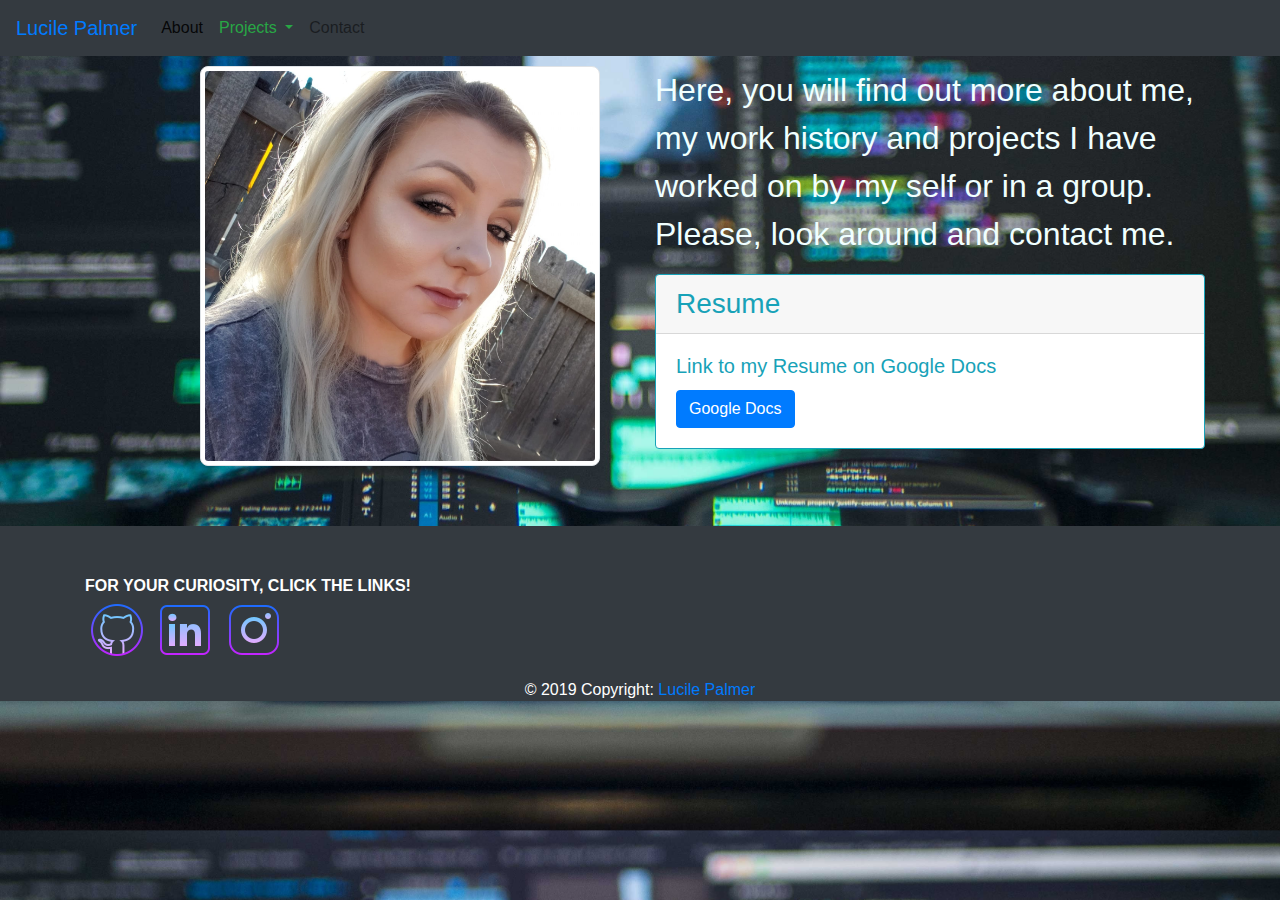
<file: index.html>
<!DOCTYPE html>
<html lang="en">
  <head>
    <!-- Required meta tags -->
    <meta charset="utf-8" />
    <meta
      name="viewport"
      content="width=device-width, initial-scale=1, shrink-to-fit=no"
    />

    <!-- Bootstrap CSS -->
    <link
      rel="stylesheet"
      href="https://stackpath.bootstrapcdn.com/bootstrap/4.3.1/css/bootstrap.min.css"
      integrity="sha384-ggOyR0iXCbMQv3Xipma34MD+dH/1fQ784/j6cY/iJTQUOhcWr7x9JvoRxT2MZw1T"
      crossorigin="anonymous"
    />
    <link rel="stylesheet" href="style.css" />
    <title>Lucile's Portfolio</title>
  </head>
  <body class="aboutHome-bg" id="background">
    <nav class="navbar navbar-expand-lg navbar-light bg-dark">
      <a class="navbar-brand text-primary" href="#">Lucile Palmer</a>
      <button
        class="navbar-toggler"
        type="button"
        data-toggle="collapse"
        data-target="#navbarSupportedContent"
        aria-controls="navbarSupportedContent"
        aria-expanded="false"
        aria-label="Toggle navigation"
      >
        <span class="navbar-toggler-icon"></span>
      </button>

      <div class="collapse navbar-collapse" id="navbarSupportedContent">
        <ul class="navbar-nav mr-auto">
          <li class="nav-item active">
            <a class="nav-link" href="index.html"
              >About <span class="sr-only">(current)</span></a
            >
          </li>
          <li class="nav-item dropdown">
            <a
              class="nav-link dropdown-toggle text-success"
              href="#"
              id="navbarDropdown"
              role="button"
              data-toggle="dropdown"
              aria-haspopup="true"
              aria-expanded="false"
            >
              Projects
            </a>
            <div class="dropdown-menu" aria-labelledby="navbarDropdown">
              <a class="dropdown-item" href="projects.planner.html"
                >Day Planner</a
              >
              <a class="dropdown-item" href="projects.weather.html"
                >Weather Dashboard</a
              >
              <a class="dropdown-item" href="projects.codequiz.html"
                >Code Quiz</a
              >
              <a class="dropdown-item" href="projects.dreamteam.html"
                >Dream Team</a
              >
              <div class="dropdown-divider"></div>
              <a class="dropdown-item" href="projects.project1.html"
                >Project 1</a
              >
              <a class="dropdown-item" href="projects.flintzskinz.html"
                >Project 2</a
              >
            </div>
          </li>
          <li class="nav-item">
            <a class="nav-link" href="contact.form.html">Contact</a>
          </li>
        </ul>
      </div>
    </nav>
    <div class="container1">
      <div class="row">
        <div class="col">
          <img
            src="assets/images/47685026_2241026975920995_3513983271962673152_o.jpg"
            alt="Profile Picture"
            class="img-thumbnail"
          />
        </div>
        <div class="col">
          <p id="summaryMe" class="font-weight-light">
            Here, you will find out more about me, my work history and projects
            I have worked on by my self or in a group. Please, look around and
            contact me.
          </p>
          <div class="card border-info mb-3" style="max-width: 550px;">
            <h3 class="card-header text-info">Resume</h3>
            <div class="card-body text-info">
              <h5 class="card-title">Link to my Resume on Google Docs</h5>
              <a
                href="https://docs.google.com/document/d/1DOLQ2KeeFTJ0ZrbiqWhfZ7mb8GjjDC5GPv6dzAPpEW0/edit?usp=sharing"
                target="_blank"
                class="btn btn-primary"
                >Google Docs</a
              >
            </div>
          </div>
        </div>
      </div>
    </div>
    <!-- Footer -->
    <footer class="page-footer font-small text-white bg-dark darken-3">
      <div class="container">
        <div class="row">
          <div class="col-md-12 py-5">
            <div class="mb-5 flex-center">
              <div class="footer text-uppercase font-weight-bold">
                For your curiosity, click the Links!
              </div>
              <a
                class="gh-ic"
                href="https://github.com/lucy13palmer7"
                target="_blank"
              >
                <img
                  src="assets/images/icons8-github-64.png"
                  alt="GitHub"
                  class="github-icon"
                />
              </a>
              <a
                class="li-ic"
                href="https://www.linkedin.com/in/lucile-palmer-34a9b812b/"
                target="_blank"
              >
                <img
                  src="assets/images/icons8-linkedin-64.png"
                  alt="LinkedIn"
                  class="linkedin-icon"
                />
              </a>
              <a
                class="ins-ic"
                href="https://www.instagram.com/lucygoosey137/"
                target="_blank"
              >
                <img
                  src="assets/images/icons8-instagram-64.png"
                  alt="Instagram"
                  class="instagram-icon"
                />
              </a>
              <div class="footer-copyright text-center py-3">
                © 2019 Copyright:
                <a href="https://mdbootstrap.com/education/bootstrap/">
                  Lucile Palmer</a
                >
              </div>
            </div>
          </div>
        </div>
      </div>
    </footer>
    <!-- Optional JavaScript -->
    <!-- jQuery first, then Popper.js, then Bootstrap JS -->
    <script
      src="https://code.jquery.com/jquery-3.3.1.slim.min.js"
      integrity="sha384-q8i/X+965DzO0rT7abK41JStQIAqVgRVzpbzo5smXKp4YfRvH+8abtTE1Pi6jizo"
      crossorigin="anonymous"
    ></script>
    <script
      src="https://cdnjs.cloudflare.com/ajax/libs/popper.js/1.14.7/umd/popper.min.js"
      integrity="sha384-UO2eT0CpHqdSJQ6hJty5KVphtPhzWj9WO1clHTMGa3JDZwrnQq4sF86dIHNDz0W1"
      crossorigin="anonymous"
    ></script>
    <script
      src="https://stackpath.bootstrapcdn.com/bootstrap/4.3.1/js/bootstrap.min.js"
      integrity="sha384-JjSmVgyd0p3pXB1rRibZUAYoIIy6OrQ6VrjIEaFf/nJGzIxFDsf4x0xIM+B07jRM"
      crossorigin="anonymous"
    ></script>
  </body>
</html>
</file>
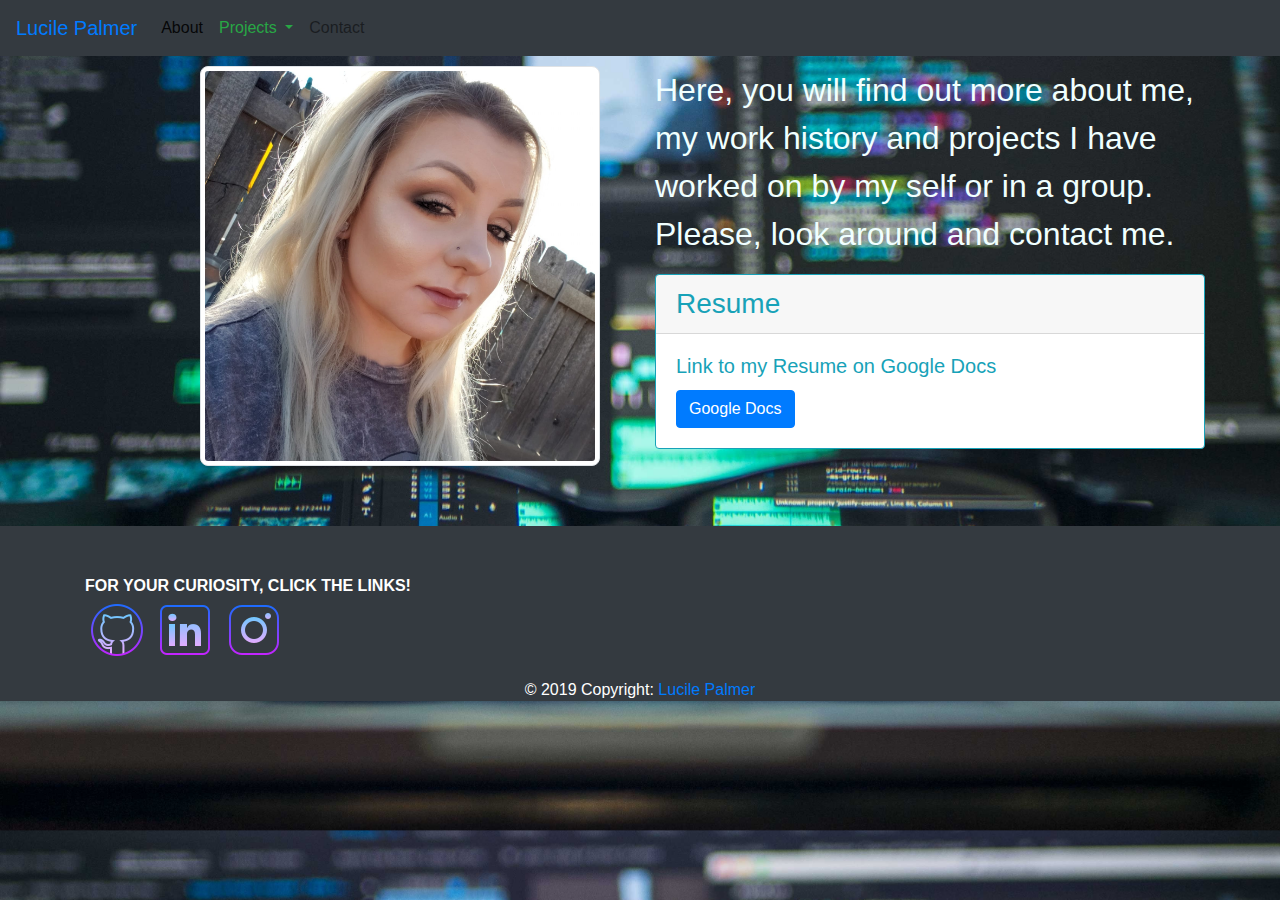
<file: about.html>
<!DOCTYPE html>
<html lang="en">
  <head>
    <!-- Required meta tags -->
    <meta charset="utf-8" />
    <meta
      name="viewport"
      content="width=device-width, initial-scale=1, shrink-to-fit=no"
    />

    <!-- Bootstrap CSS -->
    <link
      rel="stylesheet"
      href="https://stackpath.bootstrapcdn.com/bootstrap/4.3.1/css/bootstrap.min.css"
      integrity="sha384-ggOyR0iXCbMQv3Xipma34MD+dH/1fQ784/j6cY/iJTQUOhcWr7x9JvoRxT2MZw1T"
      crossorigin="anonymous"
    />
    <link rel="stylesheet" href="style.css" />
    <title>Lucile's Portfolio</title>
  </head>
  <body class="aboutHome-bg" id="background">
    <nav class="navbar navbar-expand-lg navbar-light bg-dark">
      <a class="navbar-brand text-primary" href="#">Lucile Palmer</a>
      <button
        class="navbar-toggler"
        type="button"
        data-toggle="collapse"
        data-target="#navbarSupportedContent"
        aria-controls="navbarSupportedContent"
        aria-expanded="false"
        aria-label="Toggle navigation"
      >
        <span class="navbar-toggler-icon"></span>
      </button>

      <div class="collapse navbar-collapse" id="navbarSupportedContent">
        <ul class="navbar-nav mr-auto">
          <li class="nav-item active">
            <a class="nav-link" href="index.html"
              >About <span class="sr-only">(current)</span></a
            >
          </li>
          <li class="nav-item dropdown">
            <a
              class="nav-link dropdown-toggle text-success"
              href="#"
              id="navbarDropdown"
              role="button"
              data-toggle="dropdown"
              aria-haspopup="true"
              aria-expanded="false"
            >
              Projects
            </a>
            <div class="dropdown-menu" aria-labelledby="navbarDropdown">
              <a class="dropdown-item" href="projects.planner.html"
                >Day Planner</a
              >
              <a class="dropdown-item" href="projects.weather.html"
                >Weather Dashboard</a
              >
              <div class="dropdown-divider"></div>
              <a class="dropdown-item" href="projects.project1.html"
                >Project 1</a
              >
              <a class="dropdown-item" href="#" aria-disabled="true"
                >Coming Soon!</a
              >
            </div>
          </li>
          <li class="nav-item">
            <a class="nav-link" href="contact.form.html">Contact</a>
          </li>
        </ul>
      </div>
    </nav>
    <div class="container1">
      <div class="row">
        <div class="col">
          <img
            src="assets/images/47685026_2241026975920995_3513983271962673152_o.jpg"
            alt="Profile Picture"
            class="img-thumbnail"
          />
        </div>
        <div class="col">
          <p id="summaryMe" class="font-weight-light">
            Here, you will find out more about me, my work history and projects
            I have worked on by my self or in a group. Please, look around and
            contact me.
          </p>
          <div class="card border-info mb-3" style="max-width: 550px;">
            <h3 class="card-header text-info">Resume</h3>
            <div class="card-body text-info">
              <h5 class="card-title">Link to my Resume on Google Docs</h5>
              <a
                href="https://docs.google.com/document/d/1DOLQ2KeeFTJ0ZrbiqWhfZ7mb8GjjDC5GPv6dzAPpEW0/edit?usp=sharing"
                target="_blank"
                class="btn btn-primary"
                >Google Docs</a
              >
            </div>
          </div>
        </div>
      </div>
    </div>
    <!-- Footer -->
    <footer class="page-footer font-small text-white bg-dark darken-3">
      <div class="container">
        <div class="row">
          <div class="col-md-12 py-5">
            <div class="mb-5 flex-center">
              <div class="footer text-uppercase font-weight-bold">
                For your curiosity, click the Links!
              </div>
              <a class="gh-ic">
                <img
                  src="assets/images/icons8-github-64.png"
                  alt="GitHub"
                  class="github-icon"
                />
              </a>
              <a class="li-ic">
                <img
                  src="assets/images/icons8-linkedin-64.png"
                  alt="LinkedIn"
                  class="linkedin-icon"
                />
              </a>
              <a class="ins-ic">
                <img
                  src="assets/images/icons8-instagram-64.png"
                  alt="Instagram"
                  class="instagram-icon"
                />
              </a>
              <div class="footer-copyright text-center py-3">
                © 2019 Copyright:
                <a href="https://mdbootstrap.com/education/bootstrap/">
                  Lucile Palmer</a
                >
              </div>
            </div>
          </div>
        </div>
      </div>
    </footer>
    <!-- Optional JavaScript -->
    <!-- jQuery first, then Popper.js, then Bootstrap JS -->
    <script
      src="https://code.jquery.com/jquery-3.3.1.slim.min.js"
      integrity="sha384-q8i/X+965DzO0rT7abK41JStQIAqVgRVzpbzo5smXKp4YfRvH+8abtTE1Pi6jizo"
      crossorigin="anonymous"
    ></script>
    <script
      src="https://cdnjs.cloudflare.com/ajax/libs/popper.js/1.14.7/umd/popper.min.js"
      integrity="sha384-UO2eT0CpHqdSJQ6hJty5KVphtPhzWj9WO1clHTMGa3JDZwrnQq4sF86dIHNDz0W1"
      crossorigin="anonymous"
    ></script>
    <script
      src="https://stackpath.bootstrapcdn.com/bootstrap/4.3.1/js/bootstrap.min.js"
      integrity="sha384-JjSmVgyd0p3pXB1rRibZUAYoIIy6OrQ6VrjIEaFf/nJGzIxFDsf4x0xIM+B07jRM"
      crossorigin="anonymous"
    ></script>
  </body>
</html>
</file>
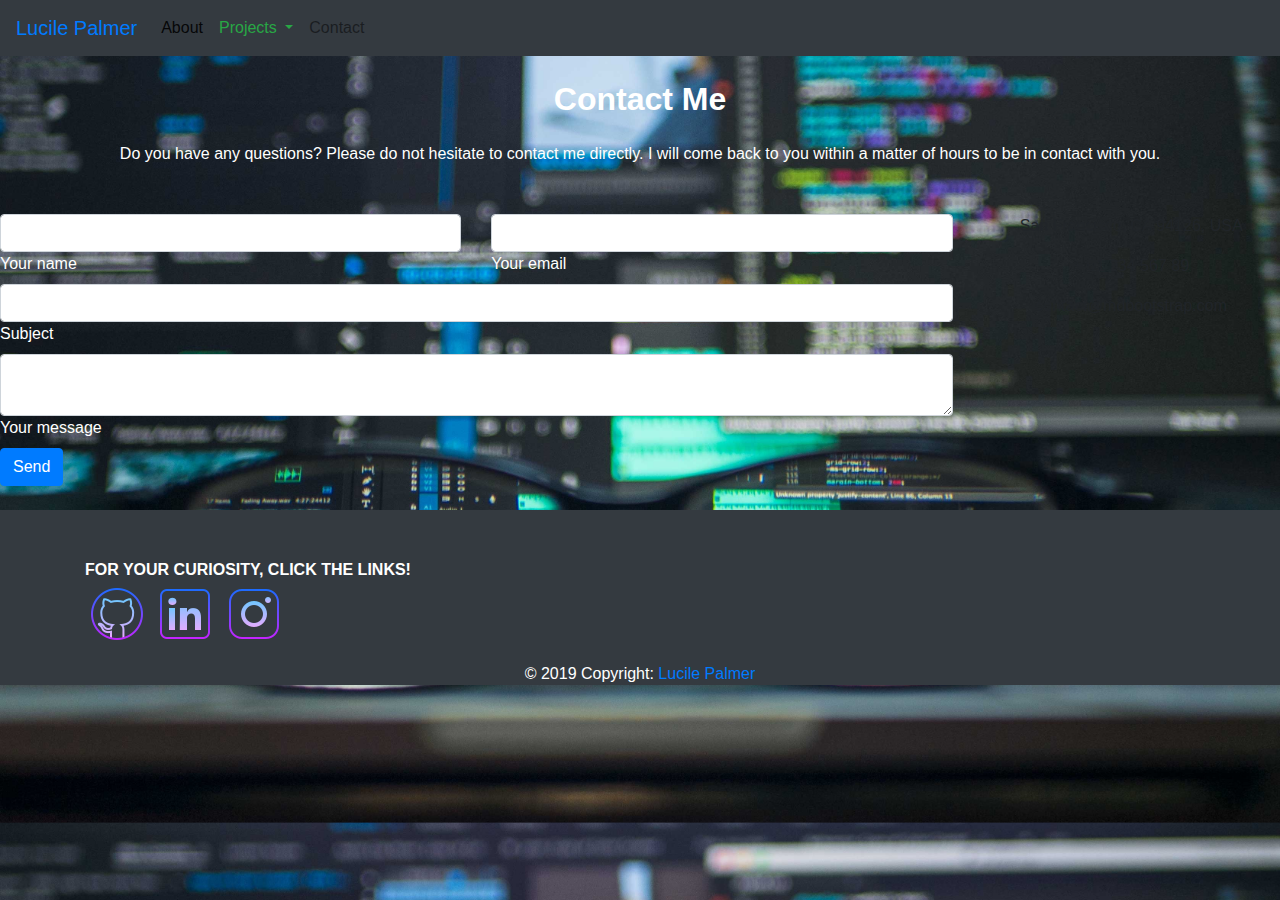
<file: contact.form.html>
<!DOCTYPE html>
<html lang="en">
  <head>
    <!-- Required meta tags -->
    <meta charset="utf-8" />
    <meta
      name="viewport"
      content="width=device-width, initial-scale=1, shrink-to-fit=no"
    />

    <!-- Bootstrap CSS -->
    <link
      rel="stylesheet"
      href="https://stackpath.bootstrapcdn.com/bootstrap/4.3.1/css/bootstrap.min.css"
      integrity="sha384-ggOyR0iXCbMQv3Xipma34MD+dH/1fQ784/j6cY/iJTQUOhcWr7x9JvoRxT2MZw1T"
      crossorigin="anonymous"
    />
    <link rel="stylesheet" href="style.css" />
    <title>Lucile's Portfolio</title>
  </head>
  <body class="projectContact-bg" id="background">
    <nav class="navbar navbar-expand-lg navbar-light bg-dark">
      <a class="navbar-brand text-primary" href="index.html">Lucile Palmer</a>
      <button
        class="navbar-toggler"
        type="button"
        data-toggle="collapse"
        data-target="#navbarSupportedContent"
        aria-controls="navbarSupportedContent"
        aria-expanded="false"
        aria-label="Toggle navigation"
      >
        <span class="navbar-toggler-icon"></span>
      </button>

      <div class="collapse navbar-collapse" id="navbarSupportedContent">
        <ul class="navbar-nav mr-auto">
          <li class="nav-item active">
            <a class="nav-link" href="index.html"
              >About <span class="sr-only">(current)</span></a
            >
          </li>
          <li class="nav-item dropdown">
            <a
              class="nav-link dropdown-toggle text-success"
              href="#"
              id="navbarDropdown"
              role="button"
              data-toggle="dropdown"
              aria-haspopup="true"
              aria-expanded="false"
            >
              Projects
            </a>
            <div class="dropdown-menu" aria-labelledby="navbarDropdown">
              <a class="dropdown-item" href="projects.planner.html"
                >Day Planner</a
              >
              <a class="dropdown-item" href="projects.weather.html"
                >Weather Dashboard</a
              >
              <a class="dropdown-item" href="projects.codequiz.html"
                >Code Quiz</a
              >
              <a class="dropdown-item" href="projects.dreamteam.html"
                >Dream Team</a
              >
              <div class="dropdown-divider"></div>
              <a class="dropdown-item" href="projects.project1.html"
                >Project 1</a
              >
              <a class="dropdown-item" href="projects.flintzskinz.html"
                >Project 2</a
              >
            </div>
          </li>
          <li class="nav-item">
            <a class="nav-link" href="#">Contact</a>
          </li>
        </ul>
      </div>
    </nav>
    <!--Section: Contact v.2-->
    <section class="mb-4">
      <!--Section heading-->
      <h2 class="h1-responsive font-weight-bold text-center text-white my-4">
        Contact Me
      </h2>
      <!--Section description-->
      <p class="text-center text-white w-responsive mx-auto mb-5">
        Do you have any questions? Please do not hesitate to contact me
        directly. I will come back to you within a matter of hours to be in
        contact with you.
      </p>

      <div class="row">
        <!--Grid column-->
        <div class="col-md-9 mb-md-0 mb-5">
          <form
            id="contact-form"
            name="contact-form"
            action="mail.php"
            method="POST"
          >
            <!--Grid row-->
            <div class="row">
              <!--Grid column-->
              <div class="col-md-6">
                <div class="md-form mb-0">
                  <input
                    type="text"
                    id="name"
                    name="name"
                    class="form-control"
                  />
                  <label for="name" class="text-white">Your name</label>
                </div>
              </div>
              <!--Grid column-->

              <!--Grid column-->
              <div class="col-md-6">
                <div class="md-form mb-0">
                  <input
                    type="text"
                    id="email"
                    name="email"
                    class="form-control"
                  />
                  <label for="email" class="text-white">Your email</label>
                </div>
              </div>
              <!--Grid column-->
            </div>
            <!--Grid row-->

            <!--Grid row-->
            <div class="row">
              <div class="col-md-12">
                <div class="md-form mb-0">
                  <input
                    type="text"
                    id="subject"
                    name="subject"
                    class="form-control"
                  />
                  <label for="subject" class="text-white">Subject</label>
                </div>
              </div>
            </div>
            <!--Grid row-->

            <!--Grid row-->
            <div class="row">
              <!--Grid column-->
              <div class="col-md-12">
                <div class="md-form">
                  <textarea
                    type="text"
                    id="message"
                    name="message"
                    rows="2"
                    class="form-control md-textarea"
                  ></textarea>
                  <label for="message" class="text-white">Your message</label>
                </div>
              </div>
            </div>
            <!--Grid row-->
          </form>

          <div class="text-center text-md-left">
            <a
              class="btn btn-primary text-white"
              onclick="document.getElementById('contact-form').submit();"
              >Send</a
            >
          </div>
          <div class="status"></div>
        </div>
        <!--Grid column-->

        <!--Grid column-->
        <div class="col-md-3 text-center">
          <ul class="list-unstyled mb-0">
            <li>
              <i class="fas fa-map-marker-alt fa-2x"></i>
              <p>San Francisco, CA 94126, USA</p>
            </li>

            <li>
              <i class="fas fa-phone mt-4 fa-2x"></i>
              <p>+ 01 234 567 89</p>
            </li>

            <li>
              <i class="fas fa-envelope mt-4 fa-2x"></i>
              <p>contact@mdbootstrap.com</p>
            </li>
          </ul>
        </div>
        <!--Grid column-->
      </div>
    </section>
    <!--Section: Contact v.2-->
    <!-- Footer -->
    <footer class="page-footer font-small text-white bg-dark darken-3">
      <div class="container">
        <div class="row">
          <div class="col-md-12 py-5">
            <div class="mb-5 flex-center">
              <div class="footer text-uppercase font-weight-bold">
                For your curiosity, click the Links!
              </div>
              <a
                class="gh-ic"
                href="https://github.com/lucy13palmer7"
                target="_blank"
              >
                <img
                  src="assets/images/icons8-github-64.png"
                  alt="GitHub"
                  class="github-icon"
                />
              </a>
              <a
                class="li-ic"
                href="https://www.linkedin.com/in/lucile-palmer-34a9b812b/"
                target="_blank"
              >
                <img
                  src="assets/images/icons8-linkedin-64.png"
                  alt="LinkedIn"
                  class="linkedin-icon"
                />
              </a>
              <a
                class="ins-ic"
                href="https://www.instagram.com/lucygoosey137/"
                target="_blank"
              >
                <img
                  src="assets/images/icons8-instagram-64.png"
                  alt="Instagram"
                  class="instagram-icon"
                />
              </a>
              <div class="footer-copyright text-center py-3">
                © 2019 Copyright:
                <a href="https://mdbootstrap.com/education/bootstrap/">
                  Lucile Palmer</a
                >
              </div>
            </div>
          </div>
        </div>
      </div>
    </footer>
    <!-- Optional JavaScript -->
    <!-- jQuery first, then Popper.js, then Bootstrap JS -->
    <script
      src="https://code.jquery.com/jquery-3.3.1.slim.min.js"
      integrity="sha384-q8i/X+965DzO0rT7abK41JStQIAqVgRVzpbzo5smXKp4YfRvH+8abtTE1Pi6jizo"
      crossorigin="anonymous"
    ></script>
    <script
      src="https://cdnjs.cloudflare.com/ajax/libs/popper.js/1.14.7/umd/popper.min.js"
      integrity="sha384-UO2eT0CpHqdSJQ6hJty5KVphtPhzWj9WO1clHTMGa3JDZwrnQq4sF86dIHNDz0W1"
      crossorigin="anonymous"
    ></script>
    <script
      src="https://stackpath.bootstrapcdn.com/bootstrap/4.3.1/js/bootstrap.min.js"
      integrity="sha384-JjSmVgyd0p3pXB1rRibZUAYoIIy6OrQ6VrjIEaFf/nJGzIxFDsf4x0xIM+B07jRM"
      crossorigin="anonymous"
    ></script>
  </body>
</html>
</file>
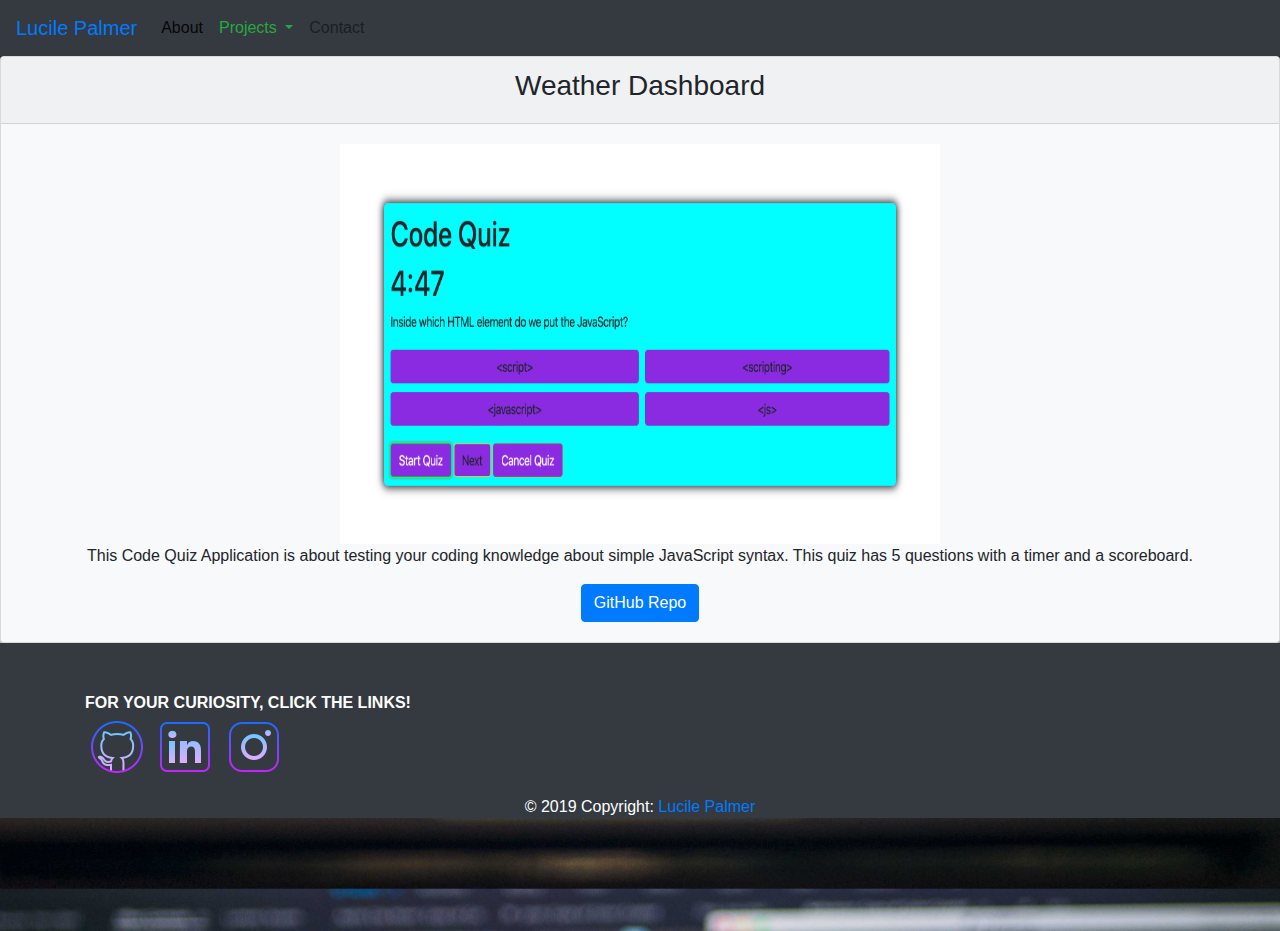
<file: projects.codequiz.html>
<!DOCTYPE html>
<html lang="en">
  <head>
    <!-- Required meta tags -->
    <meta charset="utf-8" />
    <meta
      name="viewport"
      content="width=device-width, initial-scale=1, shrink-to-fit=no"
    />

    <!-- Bootstrap CSS -->
    <link
      rel="stylesheet"
      href="https://stackpath.bootstrapcdn.com/bootstrap/4.3.1/css/bootstrap.min.css"
      integrity="sha384-ggOyR0iXCbMQv3Xipma34MD+dH/1fQ784/j6cY/iJTQUOhcWr7x9JvoRxT2MZw1T"
      crossorigin="anonymous"
    />
    <link rel="stylesheet" href="style.css" />
    <title>Lucile's Portfolio</title>
  </head>
  <body class="projectWeather-bg" id="background">
    <nav class="navbar navbar-expand-lg navbar-light bg-dark">
      <a class="navbar-brand text-primary" href="index.html">Lucile Palmer</a>
      <button
        class="navbar-toggler"
        type="button"
        data-toggle="collapse"
        data-target="#navbarSupportedContent"
        aria-controls="navbarSupportedContent"
        aria-expanded="false"
        aria-label="Toggle navigation"
      >
        <span class="navbar-toggler-icon"></span>
      </button>

      <div class="collapse navbar-collapse" id="navbarSupportedContent">
        <ul class="navbar-nav mr-auto">
          <li class="nav-item active">
            <a class="nav-link" href="index.html"
              >About <span class="sr-only">(current)</span></a
            >
          </li>
          <li class="nav-item dropdown">
            <a
              class="nav-link dropdown-toggle text-success"
              href="#"
              id="navbarDropdown"
              role="button"
              data-toggle="dropdown"
              aria-haspopup="true"
              aria-expanded="false"
            >
              Projects
            </a>
            <div class="dropdown-menu" aria-labelledby="navbarDropdown">
              <a class="dropdown-item" href="projects.planner.html"
                >Day Planner</a
              >
              <a class="dropdown-item" href="projects.weather.html"
                >Weather Dashboard</a
              >
              <a class="dropdown-item" href="projects.codequiz.html"
                >Code Quiz</a
              >
              <a class="dropdown-item" href="projects.dreamteam.html"
                >Dream Team</a
              >
              <div class="dropdown-divider"></div>
              <a class="dropdown-item" href="projects.project1.html"
                >Project 1</a
              >
              <a class="dropdown-item" href="projects.flintzskinz.html"
                >Project 2</a
              >
            </div>
          </li>
          <li class="nav-item">
            <a class="nav-link" href="contact.form.html">Contact</a>
          </li>
        </ul>
      </div>
    </nav>
    <!-- card -->
    <div class="card text-center bg-light">
      <div class="card-header">
        <h3>Weather Dashboard</h3>
      </div>
      <div class="card-body">
        <img
          src="assets/images/code_quiz.png"
          alt="weather-dash"
          class="weather-dash"
        />
        <p class="card-text">
          This Code Quiz Application is about testing your coding knowledge
          about simple JavaScript syntax. This quiz has 5 questions with a timer
          and a scoreboard.
        </p>
        <a
          href="https://github.com/lucy13palmer7/code_quiz2"
          target="_blank"
          class="btn btn-primary"
          >GitHub Repo</a
        >
      </div>
      <!-- <div
        href="https://lucy13palmer7.github.io/WeatherDash/"
        target="_blank"
        class="card-footer text-muted"
      >
        Check it out!
      </div> -->
    </div>
    <!-- Footer -->
    <footer class="page-footer font-small text-white bg-dark darken-3">
      <div class="container">
        <div class="row">
          <div class="col-md-12 py-5">
            <div class="mb-5 flex-center">
              <div class="footer text-uppercase font-weight-bold">
                For your curiosity, click the Links!
              </div>
              <a
                class="gh-ic"
                href="https://github.com/lucy13palmer7"
                target="_blank"
              >
                <img
                  src="assets/images/icons8-github-64.png"
                  alt="GitHub"
                  class="github-icon"
                />
              </a>
              <a
                class="li-ic"
                href="https://www.linkedin.com/in/lucile-palmer-34a9b812b/"
                target="_blank"
              >
                <img
                  src="assets/images/icons8-linkedin-64.png"
                  alt="LinkedIn"
                  class="linkedin-icon"
                />
              </a>
              <a
                class="ins-ic"
                href="https://www.instagram.com/lucygoosey137/"
                target="_blank"
              >
                <img
                  src="assets/images/icons8-instagram-64.png"
                  alt="Instagram"
                  class="instagram-icon"
                />
              </a>
              <div class="footer-copyright text-center py-3">
                © 2019 Copyright:
                <a href="https://mdbootstrap.com/education/bootstrap/">
                  Lucile Palmer</a
                >
              </div>
            </div>
          </div>
        </div>
      </div>
    </footer>
    <!-- Optional JavaScript -->
    <!-- jQuery first, then Popper.js, then Bootstrap JS -->
    <script
      src="https://code.jquery.com/jquery-3.3.1.slim.min.js"
      integrity="sha384-q8i/X+965DzO0rT7abK41JStQIAqVgRVzpbzo5smXKp4YfRvH+8abtTE1Pi6jizo"
      crossorigin="anonymous"
    ></script>
    <script
      src="https://cdnjs.cloudflare.com/ajax/libs/popper.js/1.14.7/umd/popper.min.js"
      integrity="sha384-UO2eT0CpHqdSJQ6hJty5KVphtPhzWj9WO1clHTMGa3JDZwrnQq4sF86dIHNDz0W1"
      crossorigin="anonymous"
    ></script>
    <script
      src="https://stackpath.bootstrapcdn.com/bootstrap/4.3.1/js/bootstrap.min.js"
      integrity="sha384-JjSmVgyd0p3pXB1rRibZUAYoIIy6OrQ6VrjIEaFf/nJGzIxFDsf4x0xIM+B07jRM"
      crossorigin="anonymous"
    ></script>
  </body>
</html>
</file>
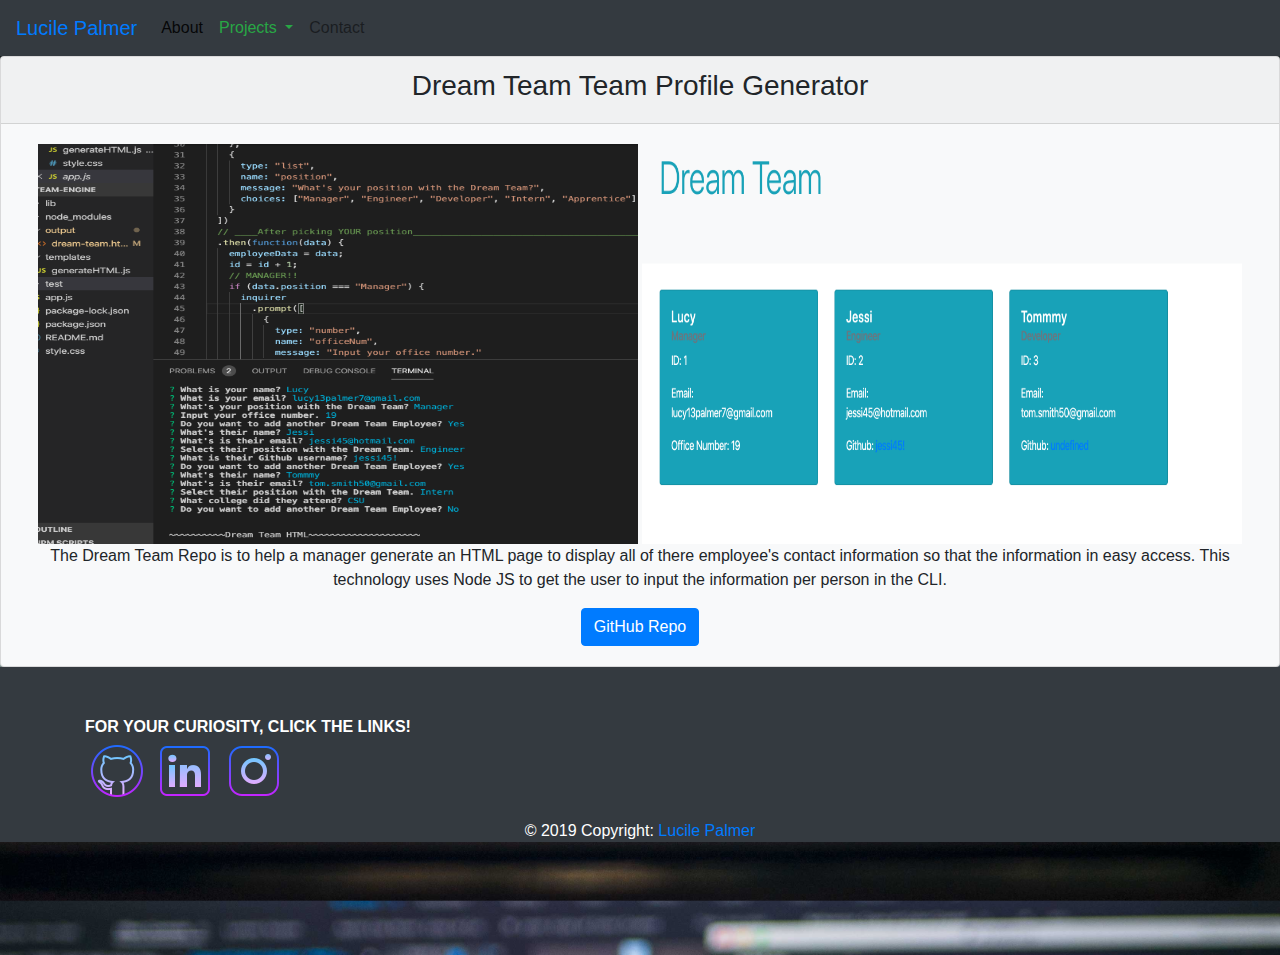
<file: projects.dreamteam.html>
<!DOCTYPE html>
<html lang="en">
  <head>
    <!-- Required meta tags -->
    <meta charset="utf-8" />
    <meta
      name="viewport"
      content="width=device-width, initial-scale=1, shrink-to-fit=no"
    />

    <!-- Bootstrap CSS -->
    <link
      rel="stylesheet"
      href="https://stackpath.bootstrapcdn.com/bootstrap/4.3.1/css/bootstrap.min.css"
      integrity="sha384-ggOyR0iXCbMQv3Xipma34MD+dH/1fQ784/j6cY/iJTQUOhcWr7x9JvoRxT2MZw1T"
      crossorigin="anonymous"
    />
    <link rel="stylesheet" href="style.css" />
    <title>Lucile's Portfolio</title>
  </head>
  <body class="projectWeather-bg" id="background">
    <nav class="navbar navbar-expand-lg navbar-light bg-dark">
      <a class="navbar-brand text-primary" href="index.html">Lucile Palmer</a>
      <button
        class="navbar-toggler"
        type="button"
        data-toggle="collapse"
        data-target="#navbarSupportedContent"
        aria-controls="navbarSupportedContent"
        aria-expanded="false"
        aria-label="Toggle navigation"
      >
        <span class="navbar-toggler-icon"></span>
      </button>

      <div class="collapse navbar-collapse" id="navbarSupportedContent">
        <ul class="navbar-nav mr-auto">
          <li class="nav-item active">
            <a class="nav-link" href="index.html"
              >About <span class="sr-only">(current)</span></a
            >
          </li>
          <li class="nav-item dropdown">
            <a
              class="nav-link dropdown-toggle text-success"
              href="#"
              id="navbarDropdown"
              role="button"
              data-toggle="dropdown"
              aria-haspopup="true"
              aria-expanded="false"
            >
              Projects
            </a>
            <div class="dropdown-menu" aria-labelledby="navbarDropdown">
              <a class="dropdown-item" href="projects.planner.html"
                >Day Planner</a
              >
              <a class="dropdown-item" href="projects.weather.html"
                >Weather Dashboard</a
              >
              <a class="dropdown-item" href="projects.codequiz.html"
                >Code Quiz</a
              >
              <a class="dropdown-item" href="projects.dreamteam.html"
                >Dream Team</a
              >
              <div class="dropdown-divider"></div>
              <a class="dropdown-item" href="projects.project1.html"
                >Project 1</a
              >
              <a class="dropdown-item" href="projects.flintzskinz.html"
                >Project 2</a
              >
            </div>
          </li>
          <li class="nav-item">
            <a class="nav-link" href="contact.form.html">Contact</a>
          </li>
        </ul>
      </div>
    </nav>
    <!-- card -->
    <div class="card text-center bg-light">
      <div class="card-header">
        <h3>Dream Team Team Profile Generator</h3>
      </div>
      <div class="card-body">
        <img
          src="assets/images/dream-team.png"
          alt="weather-dash"
          class="weather-dash"
        />
        <img
          src="assets/images/generatedHTML.png"
          alt="weather-dash"
          class="weather-dash"
        />
        <p class="card-text">
          The Dream Team Repo is to help a manager generate an HTML page to
          display all of there employee's contact information so that the
          information in easy access. This technology uses Node JS to get the
          user to input the information per person in the CLI.
        </p>
        <a
          href="https://github.com/lucy13palmer7/team-engine"
          target="_blank"
          class="btn btn-primary"
          >GitHub Repo</a
        >
      </div>
      <!-- <div
        href="https://lucy13palmer7.github.io/WeatherDash/"
        target="_blank"
        class="card-footer text-muted"
      >
        Check it out!
      </div> -->
    </div>
    <!-- Footer -->
    <footer class="page-footer font-small text-white bg-dark darken-3">
      <div class="container">
        <div class="row">
          <div class="col-md-12 py-5">
            <div class="mb-5 flex-center">
              <div class="footer text-uppercase font-weight-bold">
                For your curiosity, click the Links!
              </div>
              <a
                class="gh-ic"
                href="https://github.com/lucy13palmer7"
                target="_blank"
              >
                <img
                  src="assets/images/icons8-github-64.png"
                  alt="GitHub"
                  class="github-icon"
                />
              </a>
              <a
                class="li-ic"
                href="https://www.linkedin.com/in/lucile-palmer-34a9b812b/"
                target="_blank"
              >
                <img
                  src="assets/images/icons8-linkedin-64.png"
                  alt="LinkedIn"
                  class="linkedin-icon"
                />
              </a>
              <a
                class="ins-ic"
                href="https://www.instagram.com/lucygoosey137/"
                target="_blank"
              >
                <img
                  src="assets/images/icons8-instagram-64.png"
                  alt="Instagram"
                  class="instagram-icon"
                />
              </a>
              <div class="footer-copyright text-center py-3">
                © 2019 Copyright:
                <a href="https://mdbootstrap.com/education/bootstrap/">
                  Lucile Palmer</a
                >
              </div>
            </div>
          </div>
        </div>
      </div>
    </footer>
    <!-- Optional JavaScript -->
    <!-- jQuery first, then Popper.js, then Bootstrap JS -->
    <script
      src="https://code.jquery.com/jquery-3.3.1.slim.min.js"
      integrity="sha384-q8i/X+965DzO0rT7abK41JStQIAqVgRVzpbzo5smXKp4YfRvH+8abtTE1Pi6jizo"
      crossorigin="anonymous"
    ></script>
    <script
      src="https://cdnjs.cloudflare.com/ajax/libs/popper.js/1.14.7/umd/popper.min.js"
      integrity="sha384-UO2eT0CpHqdSJQ6hJty5KVphtPhzWj9WO1clHTMGa3JDZwrnQq4sF86dIHNDz0W1"
      crossorigin="anonymous"
    ></script>
    <script
      src="https://stackpath.bootstrapcdn.com/bootstrap/4.3.1/js/bootstrap.min.js"
      integrity="sha384-JjSmVgyd0p3pXB1rRibZUAYoIIy6OrQ6VrjIEaFf/nJGzIxFDsf4x0xIM+B07jRM"
      crossorigin="anonymous"
    ></script>
  </body>
</html>
</file>
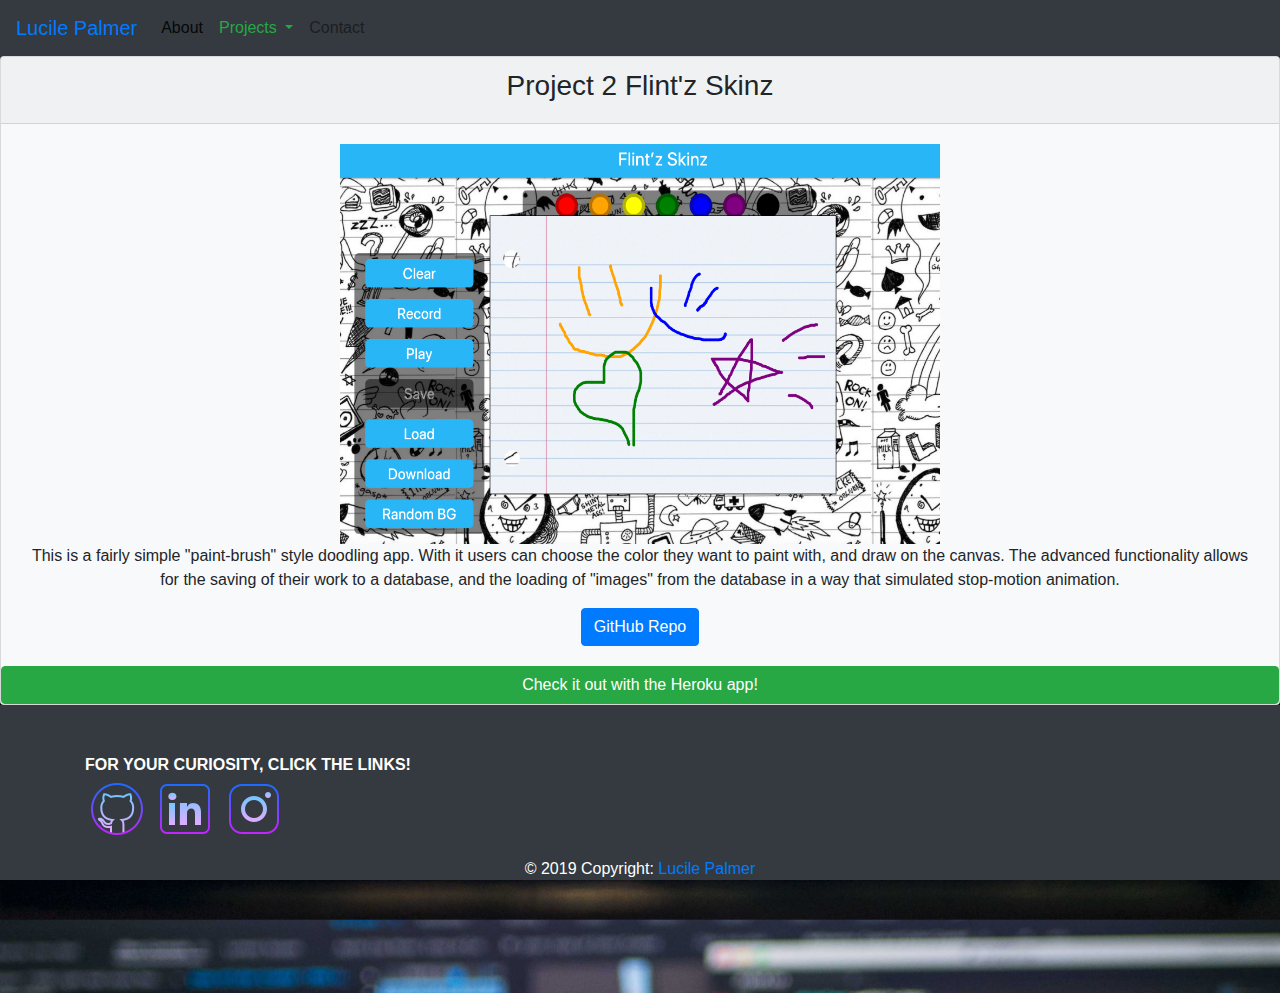
<file: projects.flintzskinz.html>
<!DOCTYPE html>
<html lang="en">
  <head>
    <!-- Required meta tags -->
    <meta charset="utf-8" />
    <meta
      name="viewport"
      content="width=device-width, initial-scale=1, shrink-to-fit=no"
    />

    <!-- Bootstrap CSS -->
    <link
      rel="stylesheet"
      href="https://stackpath.bootstrapcdn.com/bootstrap/4.3.1/css/bootstrap.min.css"
      integrity="sha384-ggOyR0iXCbMQv3Xipma34MD+dH/1fQ784/j6cY/iJTQUOhcWr7x9JvoRxT2MZw1T"
      crossorigin="anonymous"
    />
    <link rel="stylesheet" href="style.css" />
    <title>Lucile's Portfolio</title>
  </head>
  <body class="projectProject1-bg" id="background">
    <nav class="navbar navbar-expand-lg navbar-light bg-dark">
      <a class="navbar-brand text-primary" href="index.html">Lucile Palmer</a>
      <button
        class="navbar-toggler"
        type="button"
        data-toggle="collapse"
        data-target="#navbarSupportedContent"
        aria-controls="navbarSupportedContent"
        aria-expanded="false"
        aria-label="Toggle navigation"
      >
        <span class="navbar-toggler-icon"></span>
      </button>

      <div class="collapse navbar-collapse" id="navbarSupportedContent">
        <ul class="navbar-nav mr-auto">
          <li class="nav-item active">
            <a class="nav-link" href="index.html"
              >About <span class="sr-only">(current)</span></a
            >
          </li>
          <li class="nav-item dropdown">
            <a
              class="nav-link dropdown-toggle text-success"
              href="#"
              id="navbarDropdown"
              role="button"
              data-toggle="dropdown"
              aria-haspopup="true"
              aria-expanded="false"
            >
              Projects
            </a>
            <div class="dropdown-menu" aria-labelledby="navbarDropdown">
              <a class="dropdown-item" href="projects.planner.html"
                >Day Planner</a
              >
              <a class="dropdown-item" href="projects.weather.html"
                >Weather Dashboard</a
              >
              <a class="dropdown-item" href="projects.codequiz.html"
                >Code Quiz</a
              >
              <a class="dropdown-item" href="projects.dreamteam.html"
                >Dream Team</a
              >
              <div class="dropdown-divider"></div>
              <a class="dropdown-item" href="projects.project1.html"
                >Project 1</a
              >
              <a class="dropdown-item" href="projects.flintzskinz.html"
                >Project 2</a
              >
            </div>
          </li>
          <li class="nav-item">
            <a class="nav-link" href="contact.form.html">Contact</a>
          </li>
        </ul>
      </div>
    </nav>
    <!-- card -->
    <div class="card text-center bg-light">
      <div class="card-header">
        <h3>Project 2 Flint'z Skinz</h3>
      </div>
      <div class="card-body">
        <img
          src="assets/images/flintz_skinz.png"
          alt="project1"
          class="project1"
        />
        <p class="card-text">
          This is a fairly simple "paint-brush" style doodling app. With it
          users can choose the color they want to paint with, and draw on the
          canvas. The advanced functionality allows for the saving of their work
          to a database, and the loading of "images" from the database in a way
          that simulated stop-motion animation.
        </p>
        <a
          href="https://github.com/c-frog/Paint-Brush"
          target="_blank"
          class="btn btn-primary"
          >GitHub Repo</a
        >
      </div>
      <a
        href="https://flintz-skinz-2.herokuapp.com/"
        target="_blank"
        class="btn btn-success"
        >Check it out with the Heroku app!</a
      >
    </div>
    <!-- Footer -->
    <footer class="page-footer font-small text-white bg-dark darken-3">
      <div class="container">
        <div class="row">
          <div class="col-md-12 py-5">
            <div class="mb-5 flex-center">
              <div class="footer text-uppercase font-weight-bold">
                For your curiosity, click the Links!
              </div>
              <a
                class="gh-ic"
                href="https://github.com/lucy13palmer7"
                target="_blank"
              >
                <img
                  src="assets/images/icons8-github-64.png"
                  alt="GitHub"
                  class="github-icon"
                />
              </a>
              <a
                class="li-ic"
                href="https://www.linkedin.com/in/lucile-palmer-34a9b812b/"
                target="_blank"
              >
                <img
                  src="assets/images/icons8-linkedin-64.png"
                  alt="LinkedIn"
                  class="linkedin-icon"
                />
              </a>
              <a
                class="ins-ic"
                href="https://www.instagram.com/lucygoosey137/"
                target="_blank"
              >
                <img
                  src="assets/images/icons8-instagram-64.png"
                  alt="Instagram"
                  class="instagram-icon"
                />
              </a>
              <div class="footer-copyright text-center py-3">
                © 2019 Copyright:
                <a href="https://mdbootstrap.com/education/bootstrap/">
                  Lucile Palmer</a
                >
              </div>
            </div>
          </div>
        </div>
      </div>
    </footer>
    <!-- Optional JavaScript -->
    <!-- jQuery first, then Popper.js, then Bootstrap JS -->
    <script
      src="https://code.jquery.com/jquery-3.3.1.slim.min.js"
      integrity="sha384-q8i/X+965DzO0rT7abK41JStQIAqVgRVzpbzo5smXKp4YfRvH+8abtTE1Pi6jizo"
      crossorigin="anonymous"
    ></script>
    <script
      src="https://cdnjs.cloudflare.com/ajax/libs/popper.js/1.14.7/umd/popper.min.js"
      integrity="sha384-UO2eT0CpHqdSJQ6hJty5KVphtPhzWj9WO1clHTMGa3JDZwrnQq4sF86dIHNDz0W1"
      crossorigin="anonymous"
    ></script>
    <script
      src="https://stackpath.bootstrapcdn.com/bootstrap/4.3.1/js/bootstrap.min.js"
      integrity="sha384-JjSmVgyd0p3pXB1rRibZUAYoIIy6OrQ6VrjIEaFf/nJGzIxFDsf4x0xIM+B07jRM"
      crossorigin="anonymous"
    ></script>
  </body>
</html>
</file>
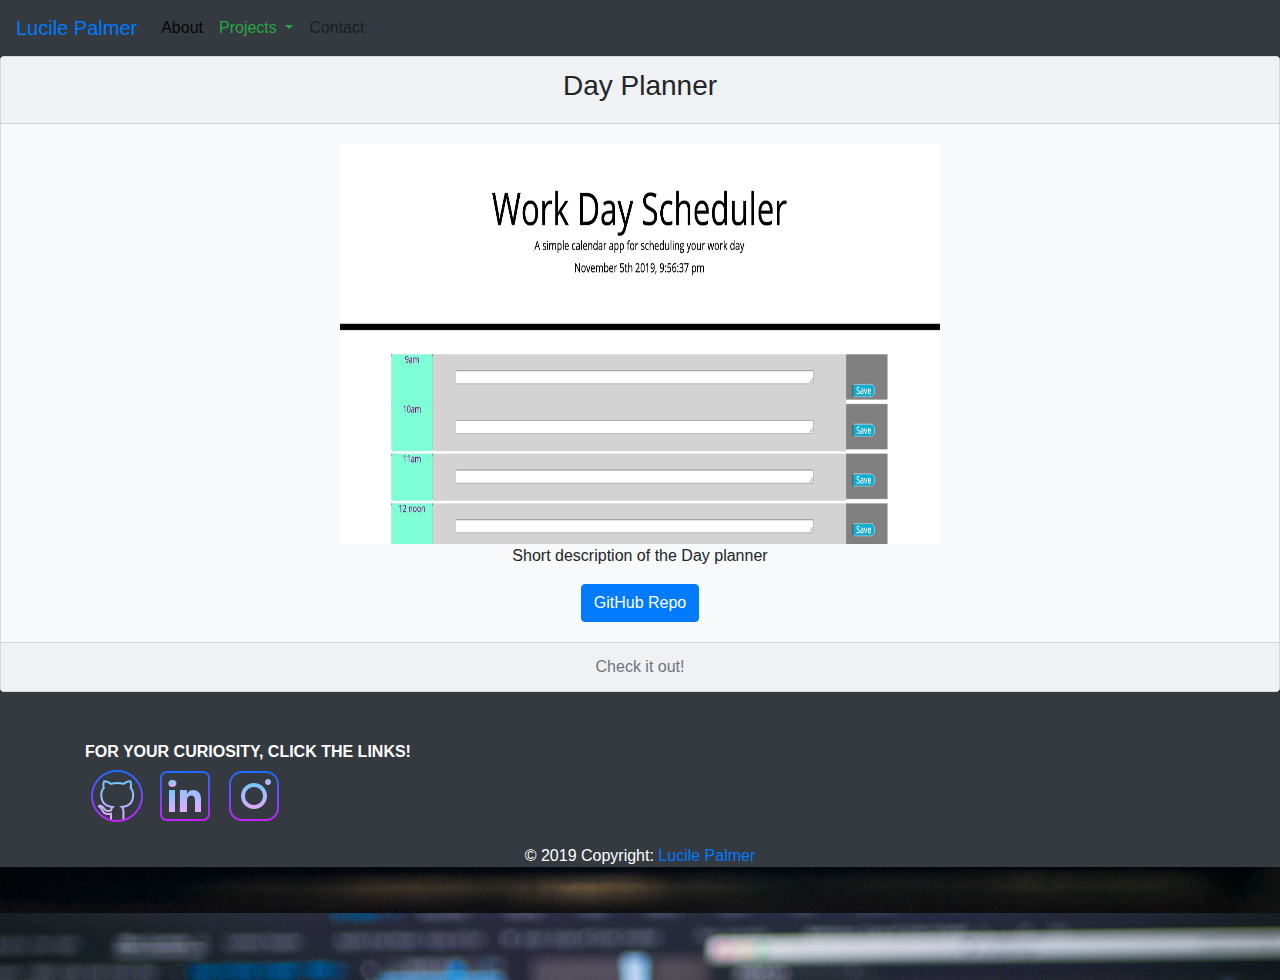
<file: projects.planner.html>
<!DOCTYPE html>
<html lang="en">
  <head>
    <!-- Required meta tags -->
    <meta charset="utf-8" />
    <meta
      name="viewport"
      content="width=device-width, initial-scale=1, shrink-to-fit=no"
    />

    <!-- Bootstrap CSS -->
    <link
      rel="stylesheet"
      href="https://stackpath.bootstrapcdn.com/bootstrap/4.3.1/css/bootstrap.min.css"
      integrity="sha384-ggOyR0iXCbMQv3Xipma34MD+dH/1fQ784/j6cY/iJTQUOhcWr7x9JvoRxT2MZw1T"
      crossorigin="anonymous"
    />
    <link rel="stylesheet" href="style.css" />
    <title>Lucile's Portfolio</title>
  </head>
  <body class="projectPlanner-bg" id="background">
    <nav class="navbar navbar-expand-lg navbar-light bg-dark">
      <a class="navbar-brand text-primary" href="index.html">Lucile Palmer</a>
      <button
        class="navbar-toggler"
        type="button"
        data-toggle="collapse"
        data-target="#navbarSupportedContent"
        aria-controls="navbarSupportedContent"
        aria-expanded="false"
        aria-label="Toggle navigation"
      >
        <span class="navbar-toggler-icon"></span>
      </button>

      <div class="collapse navbar-collapse" id="navbarSupportedContent">
        <ul class="navbar-nav mr-auto">
          <li class="nav-item active">
            <a class="nav-link" href="index.html"
              >About <span class="sr-only">(current)</span></a
            >
          </li>
          <li class="nav-item dropdown">
            <a
              class="nav-link dropdown-toggle text-success"
              href="#"
              id="navbarDropdown"
              role="button"
              data-toggle="dropdown"
              aria-haspopup="true"
              aria-expanded="false"
            >
              Projects
            </a>
            <div class="dropdown-menu" aria-labelledby="navbarDropdown">
              <a class="dropdown-item" href="projects.planner.html"
                >Day Planner</a
              >
              <a class="dropdown-item" href="projects.weather.html"
                >Weather Dashboard</a
              >
              <a class="dropdown-item" href="projects.codequiz.html"
                >Code Quiz</a
              >
              <a class="dropdown-item" href="projects.dreamteam.html"
                >Dream Team</a
              >
              <div class="dropdown-divider"></div>
              <a class="dropdown-item" href="projects.project1.html"
                >Project 1</a
              >
              <a class="dropdown-item" href="projects.flintzskinz.html"
                >Project 2</a
              >
            </div>
          </li>
          <li class="nav-item">
            <a class="nav-link" href="contact.form.html">Contact</a>
          </li>
        </ul>
      </div>
    </nav>
    <!-- card -->
    <div class="card text-center bg-light">
      <div class="card-header">
        <h3>Day Planner</h3>
      </div>
      <div class="card-body">
        <img
          src="assets/images/day-planner.jpeg"
          alt="day-planner"
          class="day-planner"
        />
        <p class="card-text">
          Short description of the Day planner
        </p>
        <a
          href="https://github.com/lucy13palmer7/day-planner"
          target="_blank"
          class="btn btn-primary"
          >GitHub Repo</a
        >
      </div>
      <div
        href="https://lucy13palmer7.github.io/day-planner/"
        target="_blank"
        class="card-footer text-muted"
      >
        Check it out!
      </div>
    </div>
    <!-- Footer -->
    <footer class="page-footer font-small text-white bg-dark darken-3">
      <div class="container">
        <div class="row">
          <div class="col-md-12 py-5">
            <div class="mb-5 flex-center">
              <div class="footer text-uppercase font-weight-bold">
                For your curiosity, click the Links!
              </div>
              <a
                class="gh-ic"
                href="https://github.com/lucy13palmer7"
                target="_blank"
              >
                <img
                  src="assets/images/icons8-github-64.png"
                  alt="GitHub"
                  class="github-icon"
                />
              </a>
              <a
                class="li-ic"
                href="https://www.linkedin.com/in/lucile-palmer-34a9b812b/"
                target="_blank"
              >
                <img
                  src="assets/images/icons8-linkedin-64.png"
                  alt="LinkedIn"
                  class="linkedin-icon"
                />
              </a>
              <a
                class="ins-ic"
                href="https://www.instagram.com/lucygoosey137/"
                target="_blank"
              >
                <img
                  src="assets/images/icons8-instagram-64.png"
                  alt="Instagram"
                  class="instagram-icon"
                />
              </a>
              <div class="footer-copyright text-center py-3">
                © 2019 Copyright:
                <a href="https://mdbootstrap.com/education/bootstrap/">
                  Lucile Palmer</a
                >
              </div>
            </div>
          </div>
        </div>
      </div>
    </footer>
    <!-- Optional JavaScript -->
    <!-- jQuery first, then Popper.js, then Bootstrap JS -->
    <script
      src="https://code.jquery.com/jquery-3.3.1.slim.min.js"
      integrity="sha384-q8i/X+965DzO0rT7abK41JStQIAqVgRVzpbzo5smXKp4YfRvH+8abtTE1Pi6jizo"
      crossorigin="anonymous"
    ></script>
    <script
      src="https://cdnjs.cloudflare.com/ajax/libs/popper.js/1.14.7/umd/popper.min.js"
      integrity="sha384-UO2eT0CpHqdSJQ6hJty5KVphtPhzWj9WO1clHTMGa3JDZwrnQq4sF86dIHNDz0W1"
      crossorigin="anonymous"
    ></script>
    <script
      src="https://stackpath.bootstrapcdn.com/bootstrap/4.3.1/js/bootstrap.min.js"
      integrity="sha384-JjSmVgyd0p3pXB1rRibZUAYoIIy6OrQ6VrjIEaFf/nJGzIxFDsf4x0xIM+B07jRM"
      crossorigin="anonymous"
    ></script>
  </body>
</html>
</file>
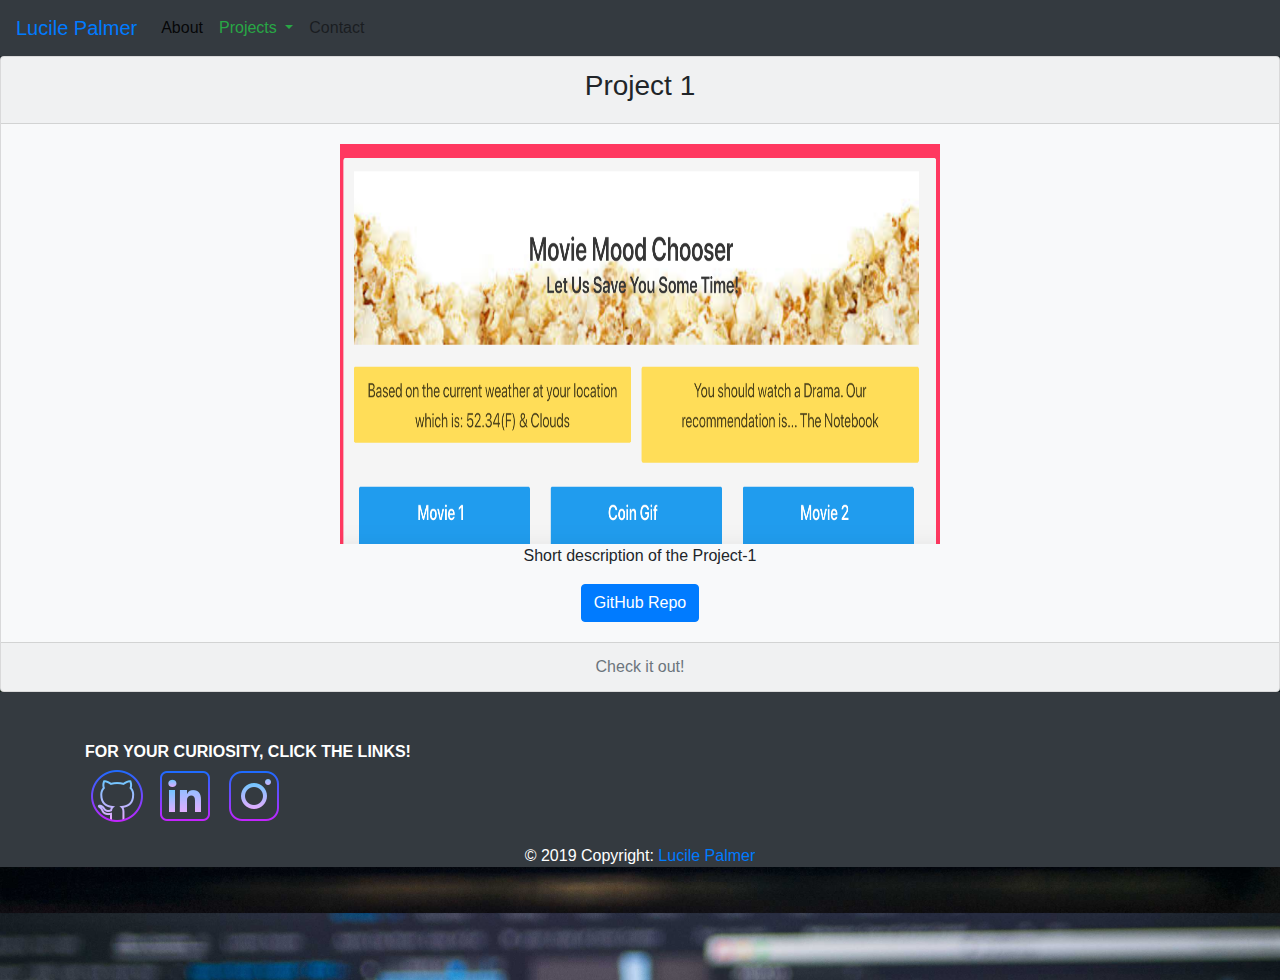
<file: projects.project1.html>
<!DOCTYPE html>
<html lang="en">
  <head>
    <!-- Required meta tags -->
    <meta charset="utf-8" />
    <meta
      name="viewport"
      content="width=device-width, initial-scale=1, shrink-to-fit=no"
    />

    <!-- Bootstrap CSS -->
    <link
      rel="stylesheet"
      href="https://stackpath.bootstrapcdn.com/bootstrap/4.3.1/css/bootstrap.min.css"
      integrity="sha384-ggOyR0iXCbMQv3Xipma34MD+dH/1fQ784/j6cY/iJTQUOhcWr7x9JvoRxT2MZw1T"
      crossorigin="anonymous"
    />
    <link rel="stylesheet" href="style.css" />
    <title>Lucile's Portfolio</title>
  </head>
  <body class="projectProject1-bg" id="background">
    <nav class="navbar navbar-expand-lg navbar-light bg-dark">
      <a class="navbar-brand text-primary" href="index.html">Lucile Palmer</a>
      <button
        class="navbar-toggler"
        type="button"
        data-toggle="collapse"
        data-target="#navbarSupportedContent"
        aria-controls="navbarSupportedContent"
        aria-expanded="false"
        aria-label="Toggle navigation"
      >
        <span class="navbar-toggler-icon"></span>
      </button>

      <div class="collapse navbar-collapse" id="navbarSupportedContent">
        <ul class="navbar-nav mr-auto">
          <li class="nav-item active">
            <a class="nav-link" href="index.html"
              >About <span class="sr-only">(current)</span></a
            >
          </li>
          <li class="nav-item dropdown">
            <a
              class="nav-link dropdown-toggle text-success"
              href="#"
              id="navbarDropdown"
              role="button"
              data-toggle="dropdown"
              aria-haspopup="true"
              aria-expanded="false"
            >
              Projects
            </a>
            <div class="dropdown-menu" aria-labelledby="navbarDropdown">
              <a class="dropdown-item" href="projects.planner.html"
                >Day Planner</a
              >
              <a class="dropdown-item" href="projects.weather.html"
                >Weather Dashboard</a
              >
              <a class="dropdown-item" href="projects.codequiz.html"
                >Code Quiz</a
              >
              <a class="dropdown-item" href="projects.dreamteam.html"
                >Dream Team</a
              >
              <div class="dropdown-divider"></div>
              <a class="dropdown-item" href="projects.project1.html"
                >Project 1</a
              >
              <a class="dropdown-item" href="projects.flintzskinz.html"
                >Project 2</a
              >
            </div>
          </li>
          <li class="nav-item">
            <a class="nav-link" href="contact.form.html">Contact</a>
          </li>
        </ul>
      </div>
    </nav>
    <!-- card -->
    <div class="card text-center bg-light">
      <div class="card-header">
        <h3>Project 1</h3>
      </div>
      <div class="card-body">
        <img
          src="assets/images/project-1.jpg"
          alt="project1"
          class="project1"
        />
        <p class="card-text">
          Short description of the Project-1
        </p>
        <a
          href="https://github.com/gunhodarro/Project-1"
          target="_blank"
          class="btn btn-primary"
          >GitHub Repo</a
        >
      </div>
      <div
        href="https://gunhodarro.github.io/Project-1/"
        target="_blank"
        class="card-footer text-muted"
      >
        Check it out!
      </div>
    </div>
    <!-- Footer -->
    <footer class="page-footer font-small text-white bg-dark darken-3">
      <div class="container">
        <div class="row">
          <div class="col-md-12 py-5">
            <div class="mb-5 flex-center">
              <div class="footer text-uppercase font-weight-bold">
                For your curiosity, click the Links!
              </div>
              <a
                class="gh-ic"
                href="https://github.com/lucy13palmer7"
                target="_blank"
              >
                <img
                  src="assets/images/icons8-github-64.png"
                  alt="GitHub"
                  class="github-icon"
                />
              </a>
              <a
                class="li-ic"
                href="https://www.linkedin.com/in/lucile-palmer-34a9b812b/"
                target="_blank"
              >
                <img
                  src="assets/images/icons8-linkedin-64.png"
                  alt="LinkedIn"
                  class="linkedin-icon"
                />
              </a>
              <a
                class="ins-ic"
                href="https://www.instagram.com/lucygoosey137/"
                target="_blank"
              >
                <img
                  src="assets/images/icons8-instagram-64.png"
                  alt="Instagram"
                  class="instagram-icon"
                />
              </a>
              <div class="footer-copyright text-center py-3">
                © 2019 Copyright:
                <a href="https://mdbootstrap.com/education/bootstrap/">
                  Lucile Palmer</a
                >
              </div>
            </div>
          </div>
        </div>
      </div>
    </footer>
    <!-- Optional JavaScript -->
    <!-- jQuery first, then Popper.js, then Bootstrap JS -->
    <script
      src="https://code.jquery.com/jquery-3.3.1.slim.min.js"
      integrity="sha384-q8i/X+965DzO0rT7abK41JStQIAqVgRVzpbzo5smXKp4YfRvH+8abtTE1Pi6jizo"
      crossorigin="anonymous"
    ></script>
    <script
      src="https://cdnjs.cloudflare.com/ajax/libs/popper.js/1.14.7/umd/popper.min.js"
      integrity="sha384-UO2eT0CpHqdSJQ6hJty5KVphtPhzWj9WO1clHTMGa3JDZwrnQq4sF86dIHNDz0W1"
      crossorigin="anonymous"
    ></script>
    <script
      src="https://stackpath.bootstrapcdn.com/bootstrap/4.3.1/js/bootstrap.min.js"
      integrity="sha384-JjSmVgyd0p3pXB1rRibZUAYoIIy6OrQ6VrjIEaFf/nJGzIxFDsf4x0xIM+B07jRM"
      crossorigin="anonymous"
    ></script>
  </body>
</html>
</file>
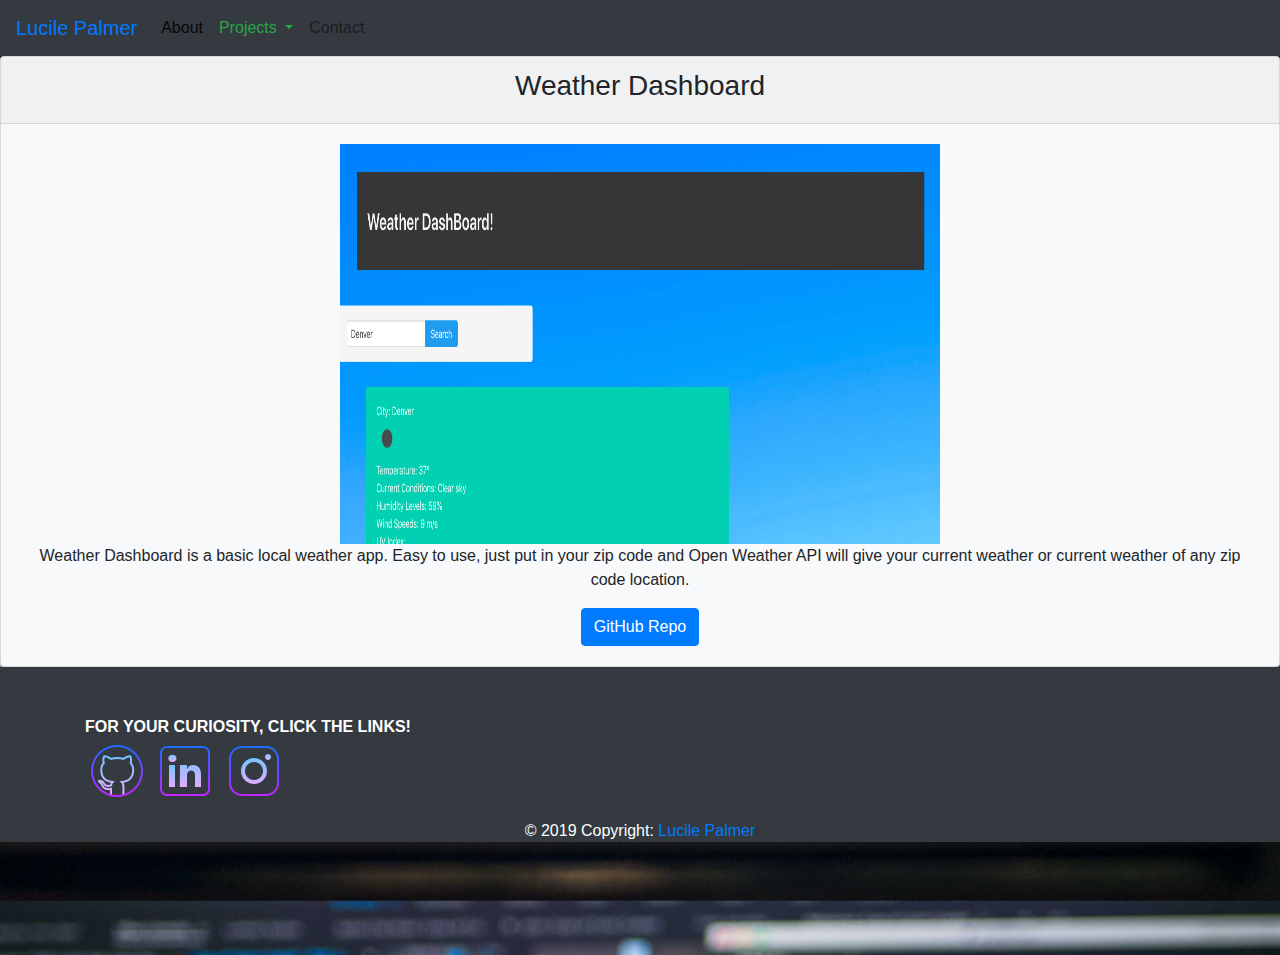
<file: projects.weather.html>
<!DOCTYPE html>
<html lang="en">
  <head>
    <!-- Required meta tags -->
    <meta charset="utf-8" />
    <meta
      name="viewport"
      content="width=device-width, initial-scale=1, shrink-to-fit=no"
    />

    <!-- Bootstrap CSS -->
    <link
      rel="stylesheet"
      href="https://stackpath.bootstrapcdn.com/bootstrap/4.3.1/css/bootstrap.min.css"
      integrity="sha384-ggOyR0iXCbMQv3Xipma34MD+dH/1fQ784/j6cY/iJTQUOhcWr7x9JvoRxT2MZw1T"
      crossorigin="anonymous"
    />
    <link rel="stylesheet" href="style.css" />
    <title>Lucile's Portfolio</title>
  </head>
  <body class="projectWeather-bg" id="background">
    <nav class="navbar navbar-expand-lg navbar-light bg-dark">
      <a class="navbar-brand text-primary" href="index.html">Lucile Palmer</a>
      <button
        class="navbar-toggler"
        type="button"
        data-toggle="collapse"
        data-target="#navbarSupportedContent"
        aria-controls="navbarSupportedContent"
        aria-expanded="false"
        aria-label="Toggle navigation"
      >
        <span class="navbar-toggler-icon"></span>
      </button>

      <div class="collapse navbar-collapse" id="navbarSupportedContent">
        <ul class="navbar-nav mr-auto">
          <li class="nav-item active">
            <a class="nav-link" href="index.html"
              >About <span class="sr-only">(current)</span></a
            >
          </li>
          <li class="nav-item dropdown">
            <a
              class="nav-link dropdown-toggle text-success"
              href="#"
              id="navbarDropdown"
              role="button"
              data-toggle="dropdown"
              aria-haspopup="true"
              aria-expanded="false"
            >
              Projects
            </a>
            <div class="dropdown-menu" aria-labelledby="navbarDropdown">
              <a class="dropdown-item" href="projects.planner.html"
                >Day Planner</a
              >
              <a class="dropdown-item" href="projects.weather.html"
                >Weather Dashboard</a
              >
              <a class="dropdown-item" href="projects.codequiz.html"
                >Code Quiz</a
              >
              <a class="dropdown-item" href="projects.dreamteam.html"
                >Dream Team</a
              >
              <div class="dropdown-divider"></div>
              <a class="dropdown-item" href="projects.project1.html"
                >Project 1</a
              >
              <a class="dropdown-item" href="projects.flintzskinz.html"
                >Project 2</a
              >
            </div>
          </li>
          <li class="nav-item">
            <a class="nav-link" href="contact.form.html">Contact</a>
          </li>
        </ul>
      </div>
    </nav>
    <!-- card -->
    <div class="card text-center bg-light">
      <div class="card-header">
        <h3>Weather Dashboard</h3>
      </div>
      <div class="card-body">
        <img
          src="assets/images/weather-dash.jpg"
          alt="weather-dash"
          class="weather-dash"
        />
        <p class="card-text">
          Weather Dashboard is a basic local weather app. Easy to use, just put
          in your zip code and Open Weather API will give your current weather
          or current weather of any zip code location.
        </p>
        <a
          href="https://github.com/lucy13palmer7/WeatherDash"
          target="_blank"
          class="btn btn-primary"
          >GitHub Repo</a
        >
      </div>
      <!-- <div
        href="https://lucy13palmer7.github.io/WeatherDash/"
        target="_blank"
        class="card-footer text-muted"
      >
        Check it out!
      </div> -->
    </div>
    <!-- Footer -->
    <footer class="page-footer font-small text-white bg-dark darken-3">
      <div class="container">
        <div class="row">
          <div class="col-md-12 py-5">
            <div class="mb-5 flex-center">
              <div class="footer text-uppercase font-weight-bold">
                For your curiosity, click the Links!
              </div>
              <a
                class="gh-ic"
                href="https://github.com/lucy13palmer7"
                target="_blank"
              >
                <img
                  src="assets/images/icons8-github-64.png"
                  alt="GitHub"
                  class="github-icon"
                />
              </a>
              <a
                class="li-ic"
                href="https://www.linkedin.com/in/lucile-palmer-34a9b812b/"
                target="_blank"
              >
                <img
                  src="assets/images/icons8-linkedin-64.png"
                  alt="LinkedIn"
                  class="linkedin-icon"
                />
              </a>
              <a
                class="ins-ic"
                href="https://www.instagram.com/lucygoosey137/"
                target="_blank"
              >
                <img
                  src="assets/images/icons8-instagram-64.png"
                  alt="Instagram"
                  class="instagram-icon"
                />
              </a>
              <div class="footer-copyright text-center py-3">
                © 2019 Copyright:
                <a href="https://mdbootstrap.com/education/bootstrap/">
                  Lucile Palmer</a
                >
              </div>
            </div>
          </div>
        </div>
      </div>
    </footer>
    <!-- Optional JavaScript -->
    <!-- jQuery first, then Popper.js, then Bootstrap JS -->
    <script
      src="https://code.jquery.com/jquery-3.3.1.slim.min.js"
      integrity="sha384-q8i/X+965DzO0rT7abK41JStQIAqVgRVzpbzo5smXKp4YfRvH+8abtTE1Pi6jizo"
      crossorigin="anonymous"
    ></script>
    <script
      src="https://cdnjs.cloudflare.com/ajax/libs/popper.js/1.14.7/umd/popper.min.js"
      integrity="sha384-UO2eT0CpHqdSJQ6hJty5KVphtPhzWj9WO1clHTMGa3JDZwrnQq4sF86dIHNDz0W1"
      crossorigin="anonymous"
    ></script>
    <script
      src="https://stackpath.bootstrapcdn.com/bootstrap/4.3.1/js/bootstrap.min.js"
      integrity="sha384-JjSmVgyd0p3pXB1rRibZUAYoIIy6OrQ6VrjIEaFf/nJGzIxFDsf4x0xIM+B07jRM"
      crossorigin="anonymous"
    ></script>
  </body>
</html>
</file>
<file: style.css>
.aboutHome-bg {
  background-image: url(assets/images/kevin-ku-w7ZyuGYNpRQ-unsplash.jpg);
  background-size: cover;
  background-position: center center;
}
.resume-bg {
  background-image: url(assets/images/photo-1496902526517-c0f2cb8fdb6a.jpeg);
  background-size: cover;
  background-position: center center;
}
.projectPlanner-bg {
  background-image: url(assets/images/kevin-ku-w7ZyuGYNpRQ-unsplash.jpg);
  background-size: cover;
  background-position: center center;
}
.projectWeather-bg {
  background-image: url(assets/images/kevin-ku-w7ZyuGYNpRQ-unsplash.jpg);
  background-size: cover;
  background-position: center center;
}
.projectProject1-bg {
  background-image: url(assets/images/kevin-ku-w7ZyuGYNpRQ-unsplash.jpg);
  background-size: cover;
  background-position: center center;
}
.projectContact-bg {
  background-image: url(assets/images/kevin-ku-w7ZyuGYNpRQ-unsplash.jpg);
  background-size: cover;
  background-position: center center;
}
.img-thumbnail {
  border-radius: 8px;
  margin-bottom: 60px;
  margin-left: 200px;
  width: 400px;
  height: 400px;
}
.container1 {
  margin-top: 10px;
}
#summaryMe {
  color: azure;
  margin-right: 50px;
  font-size: xx-large;
}
#footer {
  height: 200px;
  text-align: center;
}
.day-planner {
  height: 400px;
  width: 600px;
}
.weather-dash {
  height: 400px;
  width: 600px;
}
.project1 {
  height: 400px;
  width: 600px;
}
.page-footer {
  height: 175px;
}
</file>
